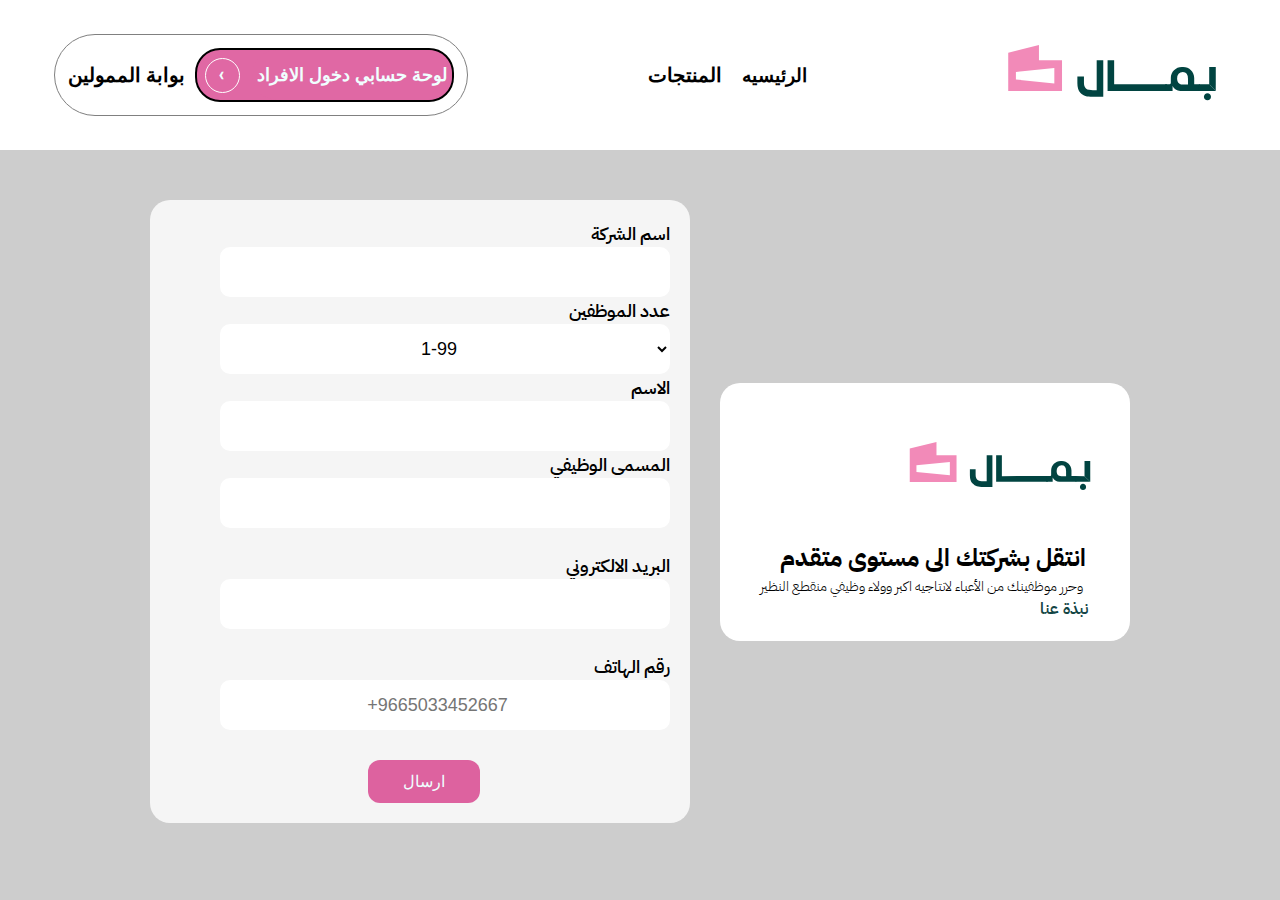
<file: form.html>
<!DOCTYPE html>
<html lang="en">

<head>
    <meta charset="UTF-8">
    <meta name="viewport" content="width=device-width, initial-scale=1.0">
    <title>Document</title>
    <link rel="stylesheet" href="style.css">
</head>

<body>
    <div class="header">

        <div class="grey">
            <h4>بوابة الممولين</h4>
            <div class="pink">
                <button onclick="login()" id="btn">&#8249</button>
                <button>لوحة حسابي دخول الافراد</button>
            </div>
        </div>

        <a class="head3" href="products.html">المنتجات</a>
        <h3 id="main" onclick="navbar1()">الرئيسيه</h3>
        <img src="./imges/logo_ar.svg" alt="">
    </div>

    <div class="bigform">
        <form id="bigform">
            <label for="name">اسم الشركة</label><br>
            <input type="text" name="name" id="company"><br>
            <label for="count">عدد الموظفين</label><br>
            <select name="count" id="count">
                <option value="1">1-99</option>
                <option value="2">100-200</option>
                <option value="3">201-500</option>
                <option value="4">501-1000</option>
            </select><br>

            <label for="text">الاسم</label><br>
            <input type="text" id="name"><br>
            <label for="text">المسمى الوظيفي</label><br>
            <input type="text" id="work"><br><br>
            <label for="email">البريد الالكتروني</label><br>
            <input type="text" id="email"><br><br>
            <label for="number">رقم الهاتف</label><br>
            <input type="number" id="phone" placeholder="+9665033452667"><br>
            <button type="submit" id="submit">ارسال</button>
            <p id="error"></p>


        </form>
        <div class="logoB">
            <img src="./imges/logo_ar.svg" alt="">
            <h3>انتقل بشركتك الى مستوى متقدم</h3>
            <p>وحرر موظفينك من الأعباء لانتاجيه اكبر وولاء وظيفي منقطع النظير</p>
            <a href="">نبذة عنا</a>
        </div>
        <script src="script.js"></script>
</body>

</html>
</file>
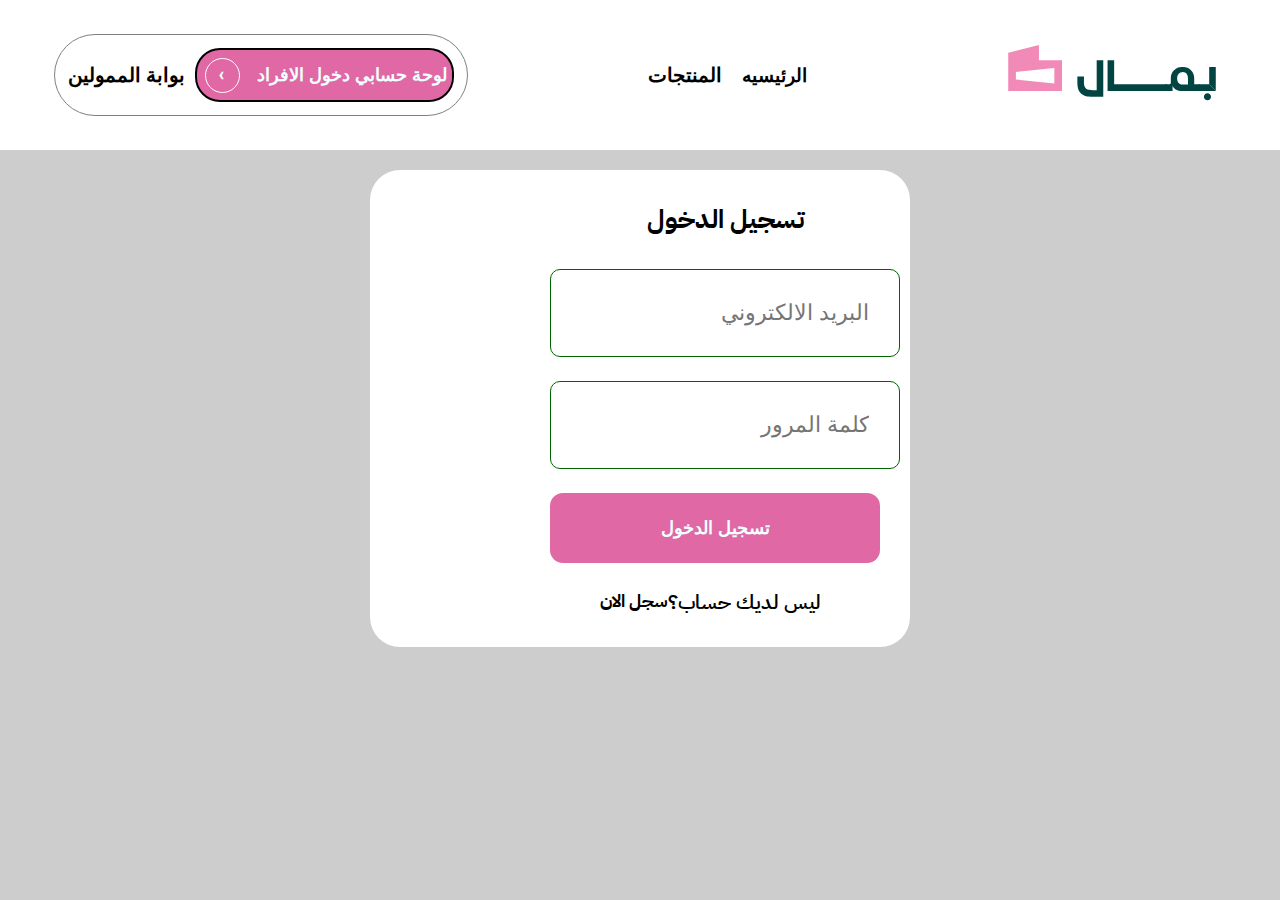
<file: login.html>
<!DOCTYPE html>
<html lang="en">
<head>
    <meta charset="UTF-8">
    <meta name="viewport" content="width=device-width, initial-scale=1.0">
    <title>Document</title>
    <link rel="stylesheet" href="style.css">
</head>
<body>
    <div class="header">

        <div class="grey">
            <h4>بوابة الممولين</h4>
            <div class="pink">
                <button onclick="login()" id="btn">&#8249</button>
                <button>لوحة حسابي دخول الافراد</button>
            </div>
        </div>

        <a class="head3" href="products.html">المنتجات</a> 
        <h3 id="main" onclick="navbar1()">الرئيسيه</h3>
        <img src="./imges/logo_ar.svg" alt="">
</div>

<div class="input1">
    <h3>تسجيل الدخول</h3>
    <input type="text" placeholder="البريد الالكتروني"><br><br>
    <input type="text" placeholder="كلمة المرور"><br><br>
    <button>تسجيل الدخول</button><br><br>
    <div class="href">
    <a href="">سجل الان</a>
    <h4>ليس لديك حساب؟</h4>

    </div>
</div>
    <script src="script.js"></script>
</body>
</html>
</file>
<file: style.css>
@import url('https://fonts.googleapis.com/css2?family=IBM+Plex+Sans+Arabic:wght@100;200;300;400;500;600;700&family=Inter:ital,opsz,wght@0,14..32,100..900;1,14..32,100..900&family=Libre+Franklin:ital,wght@0,100..900;1,100..900&family=Montserrat:ital,wght@0,100..900;1,100..900&family=Newsreader:ital,opsz,wght@0,6..72,200..800;1,6..72,200..800&family=Poppins:ital,wght@0,100;0,200;0,300;0,400;0,500;0,600;0,700;0,800;0,900;1,100;1,200;1,300;1,400;1,500;1,600;1,700;1,800;1,900&family=Quicksand:wght@300..700&family=Raleway:ital,wght@0,100..900;1,100..900&family=Roboto:ital,wght@0,100;0,300;0,400;0,500;0,700;0,900;1,100;1,300;1,400;1,500;1,700;1,900&family=Rubik:ital,wght@0,300..900;1,300..900&family=Saira:ital,wght@0,100..900;1,100..900&display=swap');



* {
    padding: 0px;
    margin: 0px;
}

body {
    background:rgb(205, 205, 205);
    font-family: "IBM Plex Sans Arabic", serif;
}

.header2{
    display: none;
}


.header {
    background: white;
    display: flex;
    justify-content: center;
    align-items: center;
position: fixed;
width: 100%;
top: 0;
font-family: "IBM Plex Sans Arabic", serif;
z-index: 110;
}

.header a{
    text-decoration: none ;
    font-size: 20px;
    font-weight: 600;
    color: black;
    font-family: "Saira", serif;

}
#btn{
    height: 35px;
    width: 35px;
    background: transparent;
    border: 1px solid white;
}
.pink{
    background: rgb(224, 104, 164);
    border-radius: 25px;
    border: 2px solid black;
 
}
.grey{
    display: flex;
    align-items: center;
    border: 1px solid grey;
    padding: 13px;
    border-radius: 45px;
}
.header img {
    width: 230px;
    height: 150px;
    margin-left: 190px;
}

.header h4 {
    font-size: 20px;
    font-weight: 600;
    margin-right: 10px;
    font-family: "Saira", serif;
}
.iconA{
    display: flex;
    justify-content: end;
    align-items: end;
    margin-right: 30px;
}

.header button {
    width: 200px;
    height: 50px;
    border: 30px;
    font-size: 18px;
    font-weight: 700;
    border-radius: 28px;
    background: rgb(224, 104, 164);
    color: azure;
    margin-left: 8px;
    font-family: "Saira", serif;
}

.head3 {
    font-size: 20px;
    font-weight: 700;
    margin-left: 180px;
    margin-right: 20px;
    font-family: "Saira", serif;
}

.header h3 {
    font-family: "Saira", serif;
}

/*...............container style.....................*/
.container {
    background: rgb(30, 103, 106);
    border: 9px;
    display: flex;
    justify-content: space-between;
    align-items: center;
    margin: 185px 70px 20px 70px;
    border-radius: 30px;
    height: 370px;
    padding:30px;
}

.left{
    display: flex;
   align-items: center;
   gap: 20px;
}

.container2 button{
    height: 20px;
    width: 20px;
    border-radius: 200px;
    background: rgb(30, 103, 106);
color: white;
border: 0px;
}


.container h2 {
    font-size: 48px;
    font-weight: 800;
    color: azure;
    margin-right: 25px;

}

.content h5 {
    text-align: right;
    font-size: 25px;
    font-weight: 700;
    color: azure;
    margin-right: 25px;
    text-decoration: dashed;
}

.title {
    margin-top: 30px;
}

.content button {
    margin-left: 300px;
    font-size: 20px;
    font-weight: 900;
    padding: 10px 35px;
    border-radius: 15px;
    color: azure;
    margin-top: 30px;
    background: rgb(221, 98, 159);
border: 0px;
cursor: pointer;
animation:shadowWave 3s infinite;
position: relative;

}
@keyframes shadowWave{
    0%{
        box-shadow: 0 0 50px rgb(114, 212, 114);
    }
    50%{
        box-shadow: 0 0 0 ٓےrgb(7, 170, 157);
    }
    100%{
        box-shadow:0 0 50px rgb(85, 199, 195);
    }
}
/*.................card style........................*/

.card{
    display: flex;
    justify-content: space-between;
    align-items: center;
    margin: 50px 80px;
}

.card1 img{
width: 80px;
height: 68px;
background: gainsboro;
border-radius: 20px;
padding: 22px;
z-index: 10;
}
.card1{
    background:white;
    width: 20vw;
    height: 100%;
    border-radius: 20px;
padding: 30px;
}
.card11 ,.card12, .card13{
    display: flex;
}
.cards{
    display: flex;
    justify-content: end;
    align-items: center;
   padding: 10px;
   gap: 20px;
}
.cards h4{
    font-size: 18px;
    font-weight: 500;
    color: grey;
    margin-left: 70px;
}
.cards h3{
    font-size: 22px;
    font-weight: 600;
    color: rgb(8, 52, 52);
   direction: rtl;
}
.cards h5{
    font-size: 16px;
    font-weight: 400;
    color: rgb(221, 98, 159);
margin-bottom: 20px;
margin-left: 50px;
}
#card1{
    margin-right: 60px;
}
.endtitle{
    text-align: center;
   color:rgb(73, 68, 68);
}
/*،.................container3 style..........................*/
.container3{
    display: flex;
    justify-content: space-between;
    margin: 20px 70px;
    background-color: white;
    border-radius: 20px;
}
.container3 img{
    width: 450px;
    height: 450px;
}
.container3 h2{
    font-size: 34px;
    font-weight: 800;
   color: rgb(19, 69, 69);
    text-align: right;
 padding: 40px;
 margin-top: 50px;
}
.container3 p{
    font-size: 20px;
    margin-right: 40px;
}
.container3 span{
    text-align: right;
    margin-left: 360px;
}
.container3 button{
    font-size: 20px;
    font-weight: 700;
    padding: 8px 35px;
    border-radius: 12px;
    color: azure;
    margin-top: 30px;
    background: rgb(221, 98, 159);
margin-left: 220px;
border: 0px;
}
/*,,,,,,,,,,,,,,,,,,,,,,container4.....................*/
.container4{
    display: flex;
    justify-content: space-between;
    background:rgb(87, 46, 46);
    height: 350px;
    margin: 30px 60px;
    border-radius: 20px;
    position: relative;
}
.container4 h2{
    font-size: 36px;
    font-weight: 700;
    color: white;
    padding: 30px;
    margin-left: 30px;
}
.container4 span{
    margin-left: 120px;
}
.container4 .span1{
    margin-left: 280px;
}
.container4 button{
    font-size: 16px;
    font-weight: 500;
    padding: 12px 35px;
    border-radius: 12px;
    color: azure;
    margin-top: 30px;
    background: rgb(221, 98, 159);
    margin-left: 250px;
    border: 0px;
}
.container4 img{
    background: white;
    border-radius: 50%;
    box-shadow: 5px 5px 10px rgb(8,52,52);
margin-right: 3px;
}
.img1{
    position: absolute;
    width: 70px;
    height: 70px;
    padding: 23px;
    bottom: 220px;
    right: 0;
    margin-top: 60px;
    z-index: 100;


}
.img2{
    position: absolute;
    bottom: 40;
    right: 0;
    margin-top: 110px;
    z-index: 10;
    width: 120px;
    height: 120px;
    border: 20px solid white;

}
.img3{
    position: absolute;
    bottom: -20px;
    right: 80px;
    padding: 23px;
    width: 80px;
    height: 80px;

}
/*.....................container5 style.........................*/
.location{
    display: flex;
    align-items: center;
    justify-content: center;
}
.icon{
    padding: 20px;
    margin-top: 66px;
}
.container5{
   display: flex;
   justify-content: space-between;
   align-items: center;
   margin: 30px 20px;
   background: rgb(30, 103, 106);
height: 240px;
border-radius: 20px;
}
.locatio{
    width: 25px;
    height:25px;
}
.location h6{
    font-size: 16px;
    font-weight: 300;
    color:white;

}
.container5 h6{
    font-size: 16px;
    font-weight: 300;
    color:white;
}
#location{
    margin-left: 55px;
}
#location2{
    margin-left: 65px;
}
#last{
}
.container5 h3{
    font-size: 22px;
    font-weight: 700;
    color: white;

}
.container5 a{
    text-decoration: none;
    color: white;
    font-size: 18px;
    font-weight: 400;
}
.container5 h2{
    font-size: 36px;
    font-weight: 700;
    color: white;
    padding: 30px;
}
.container5 span{
    margin-left: 125px;
}
.footer img{
    background: white;
    padding: 10px;
    border-radius: 200px;
    margin-left: 50px;
    
}
.icon2{
    margin-left: 70px;
}
/*.....................login.....................*/
.input1{
    margin-top: 170px;
    background: white;
margin-left: 370px;
margin-right: 370px;
height: 100%;
border-radius: 30px;
padding: 30px;
}
.input1 h3{
    font-size: 26px;
    font-weight: 800;
    text-align: center;
    margin-bottom: 30px;
    margin-left: 170px;
}
.input1 input{
    font-size: 22px;
    font-weight: 300;
    color: darkgreen;
    text-align: right;
    padding: 30px;
    border: 1px solid darkgreen;
    border-radius: 10px;
    margin-left: 150px;
}
.input1 button{
    width: 330px;
    height: 70px;
    border: 30px;
    font-size: 18px;
    font-weight: 700;
    border-radius: 13px;
    background: rgb(224, 104, 164);
    color: azure;
    margin-left: 150px;
    font-family: "Saira", serif;
}
.input1 h4{
    font-size: 20px;
    font-weight: 600;
    text-align: center;
}
.href{
    display: flex;
    margin-left: 200px;
}
.href a{
text-decoration: none;
color: black;
font-size: 18px;
font-weight: 800;

}
/*........................ form style..................*/
.bigform{
    margin-top: 170px;
    display: flex;
    justify-content: center;
    align-items: center;
    gap: 30px;
}
.bigform img{
    width: 200px;
    height: 130px;
    margin-left: 160px;
   
}
#bigform{
    background: whitesmoke;
    margin: 30px 0px;
    width: 500px;
    height: 100%;
padding:20px;
border-radius: 20px;
text-align: right;
}
#bigform label{
font-size: 18px;
font-weight: 600;
margin-left: 370px;
}
#bigform input ,select{
    height: 50px;
    width: 450px;
    margin-left: 30px;
    background: white;
    border-radius: 10px;
    border: 0px;
    text-align: center;
    font-size: 18px;
    font-weight: 500;
}

#bigform button{
    font-size: 16px;
    font-weight: 500;
    padding: 12px 35px;
    border-radius: 12px;
    color: azure;
    margin-top: 30px;
    background: rgb(221, 98, 159);
    margin-right: 190px;
    border: 0px;
}
.logoB{
    background: white;
    width: 370px;
    height: 100%;
    padding: 20px;
    border-radius: 20px;
}
.logoB h3{
    font-size: 24px;
    font-weight: 700;
    margin-left: 40px;
    
}
.logoB p{
    font-size: 14px;
    font-weight: 300;
    margin-left: 20px;
}
.logoB a{
    text-decoration: none;
    margin-left: 300px;
color: rgb(19, 69, 69);
font-weight: 600;
    
}
/*...................product style......................*/

.product1{
    background: rgb(30, 103, 106);
    border: 9px;
    margin: 185px 70px 20px 70px;
    border-radius: 30px;
    height: 200px;
    padding:30px;
    text-align: right;
    display: flex;
    padding-left: 0px;
}

.product1 h3{
    font-size: 49px;
    font-weight: 800;
    color: azure;
    margin-right: 20px;
    font-family: "IBM Plex Sans Arabic", serif;

}

.product1 h5{
    font-size: 25px;
    font-weight: 700;
    color: white;
    font-family: "IBM Plex Sans Arabic", serif;
    margin-top: 10px;
    margin-right: 20px;
}
.product1 span{
    background: yellow;
color: black;
border-radius: 5px;
}
.imgpro{
    width: 250px;
    height: 250px;
    margin-right: 40%;
   margin-bottom: 40px;
}
.card button{
    height: 20px;
    width: 20px;
    border-radius: 200px;
    background: rgb(25, 68, 70);
color: white;
border: 0px;
}
.amazon img{
    width: 60px;
    height: 60px;

}
.amazon{
    background: rgb(221, 98, 159);

    height: 100%;
    width: 6vw;
    padding: 24px;
    border-radius: 19px;
    color: white;
    margin-left: 85%;
    text-align: center;
}

/*...............star cards style........................*/
.cardsP img{
    background:rgb(236, 231, 231);
    width: 7vw;
    height: 100%;
   border-top-right-radius: 20px;
   border-bottom-right-radius: 20px;
padding:20px;
}
.midimg{
   overflow: hidden;

}
.endimg{
    background:rgb(236, 231, 231);
    width: 7vw;
    height: 100%;
   border-top-right-radius: 20px;
   border-bottom-right-radius: 20px;
padding:20px;
padding-bottom: 43px;


}
.cardsP{
    display: flex;
    justify-content: center;
    align-items: center;
}
.cardsP2{
    display: flex;
    margin-left: 59vw;
    margin-bottom: 10vh;
}
.titleP{
    background: white;
    width: 24vw;
    height: 100%;
    padding: 20px;
    border-top-left-radius: 20px;
    border-bottom-left-radius: 20px;
   
}
.smallD{
    display: flex;
justify-content: space-between;
align-items: center;
}
.titleP h3{
    font-size: 24px;
    font-weight:bolder;
    color:rgb(24, 82, 84) ;
    direction: rtl;
    
}
.titleP h4{
    font-size: 26px;
    font-weight: 700;
    color: rgb(76, 72, 72);
    text-align: right;
}
.titleP h6{
font-size:18px;
font-weight: 400;
color: rgb(221, 98, 159);
text-align: right;

}
.titleP button{
    background:rgb(24, 82, 84) ;
    color: white;
    font-size: 16px;
    font-weight: 800;
    padding: 7px;
    border-radius: 10px;
    width: 150px;
    border: 0px;
}
.titleP p{
    color:  rgb(76, 72, 72);
    font-size: 14px;
    margin-left: 34px;
}
/*........all cards.....................................*/
.bigerD{
    display: flex;
    width: 100vw;
    height: 20vh;
    margin-top: 100px;
 margin-bottom: 40px;
    gap: 10px;
    margin-left: 300px;
}
/*...............sadad style............................*/

.sadad{
    background:rgb(24, 82, 84) ;
display: flex;
justify-content: right;
align-items: center;
margin-top:190px;
margin-left: 80px;
margin-right: 80px;
padding: 40px;
border-radius: 20px;
}
.sadad img{
    width: 100px;
    height: 100px;
    background: gainsboro;
    border-radius: 40px;
    padding: 30px;
    z-index: 10;
   
   
}
.sadad h3{
    font-size: 28px;
    font-weight: 700;
    color: white;
    padding: 10px;
}
.sadad h4{
    font-size: 22px;
    font-weight: 600;
    color: white;
text-align: right;
padding: 10px;
}
.sadad2{
    padding: 40px;
   margin-right: 50px;
}
.sadad2 h3{
    font-size: 28px;
    font-weight: 600;
    text-align: right;
    margin-bottom: 15px;
}
.sadad2 h4{
   text-align: right;

}
.sadad2 span{
    color: rgb(221, 98, 159);
    font-size: 22px;
    font-weight: 700;
    background: white;
    border-radius: 20px;
    padding: 0px 15px;

}
.sadad3 h5{
    font-size: 18px;
    font-weight: 600;
}
.sadad3{
    display: flex;justify-content: right;
    gap: 10px;
   margin-bottom: 15px;
}
.pink2{
    display: flex;
    align-items: center;
    color: rgb(221, 98, 159);
background: white;
border-radius: 15px;
padding: 0px 15px;
}
.sadad3 h5{
    direction: rtl;
}
.sadad4{
    display: flex;
    justify-content: right;
    align-items: center;
    gap: 20px;
    background:white;
    margin:10px 70px;
    border-radius: 20px;
    padding: 20px;
}
.sadad4 h5{
    font-size: 16px;
    font-weight: 700;
    margin-right:  20px;
    text-decoration:underline;
}
.pay{
    color: gray;
}
.sadad5{
    background: white;
    margin: 20px 70px;
    border-radius: 20px;
    padding: 30px;
    text-align: right;
}
.sadad5 p{
    font-weight: 500;
    color: rgb(75, 73, 73);
    margin: 15px 0px;
}
.payment{
    display: flex;
    justify-content:space-between;
    align-items: center;
    background:rgb(220, 186, 220);
    padding: 15px;
    margin: 20px 90px 30px 520px;
    border-radius: 20px;
    bottom: 60;
    right: 60;
    position: fixed;
}
.payment button{
    font-size: 18px;
    font-weight: 800;
    padding: 15px 10px;
    border-radius: 15px;
    color: azure;
    margin-top: 30px;
    background: rgb(221, 98, 159);
border: 0px;
cursor: pointer;

}
.payment h3{
    font-size: 22px;
    font-weight: 700;

}


@media(max-width:600px) {
    body{
        overflow-x: hidden;
    }
    .header{
        display: none;
    }
    .header2{
        display: flex;
        height: 70px;
        padding: 10px;
        background: white;
        align-items: center;
        justify-content: center;
        position: fixed;
       top:0;
       z-index: 110;

    }
    .header2 img{
        width: 60px;
        height: 60px;
    }
    .header2 h4{
        color: rgb(2, 49, 2);
        padding: 10px;

    }
    .header2 span{
        font-size: 44px;
        color: rgb(12, 68, 12);
    }
  .container img{
    display: none;

  } 
  .container{
    width: 70vw;
    height: 350px;
    margin: 30px;
    text-align: center;
    margin-top: 110px;
    margin-left: 50px;
  }
  .content h2{
    font-size: 22px;
    font-weight: 500;
  }
  .content h5{
    font-size: 16px;

  }
  .iconA{
    justify-content: center;
    align-items: center;
  }
  .content button{
    margin: 20px auto ; 
    z-index: 70;

  }
  .cards{
 flex-direction: column;
 justify-content: center;
 align-items: center;
 margin:30px 40px;
 width: 90vw;
 text-align: center;
 padding: 10px;
  }
  .card1{
    background:white;
    width: 80vw;
    height: 100%;
    border-radius: 20px;
padding:5px;
align-items: center;
  }
.card1 img{
    width: 50px;
    height: 40px;
    margin-left: 0px;
}
#card1{
    margin: 0px;
}
.container3{
    width: 90vw;
    height: 100%;
    text-align: center;
justify-content: center;
align-items: center;
    margin:30px 50px;
    background-color: white;
    border-radius: 20px;
}
.container3 h2{
    font-size: 22px;
    margin: 0px 20px;
    text-align: center;
}
.container3 img{
    display: none;

}
.container3 p{
    font-size: 14px;
    margin: 0px 20px;
}
.container3 button{
    margin: 20px 0px;
    padding: 10px;
}
.container4 img{
    display: none;
}
.container4{
    width: 90vw;
    margin: 30px 50px;
}
.container4 h2{
    font-size: 22px;
    margin: 0px 30px;
    text-align: center;
    padding: 10px;
}
.container4 button{
    margin: 60px;
}
.container4 span{
    margin-left: 0px;

}
.container4 .span1{
    margin-left: 0px;
}
.container5{
flex-direction: column; 
width: 90vw;
height: 100%;
margin: 30px 50px; 

}
.icon2{
    margin: 0px;
}
.container5 h2{
    font-size: 22px;
    text-align: center;
}
.container5 span{
    margin: 0px;
    text-align: center;
}
}
</file>
